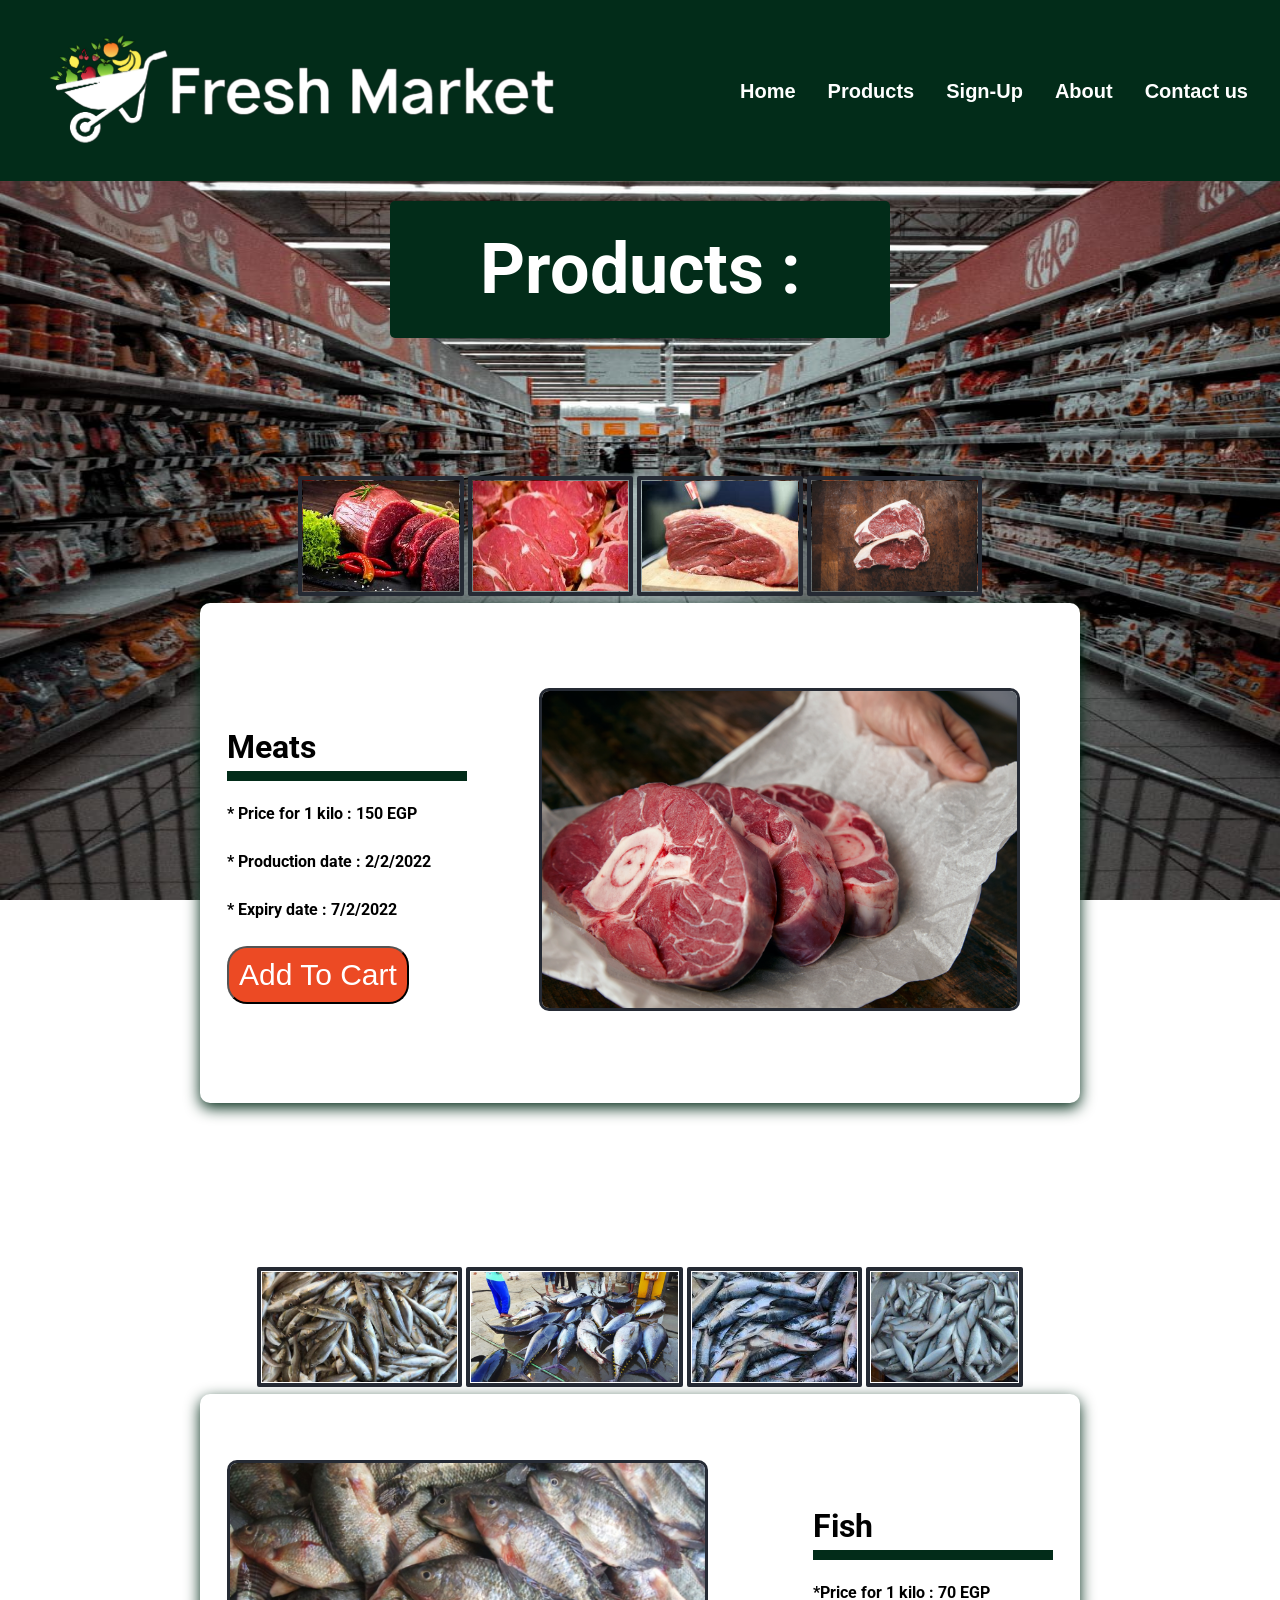
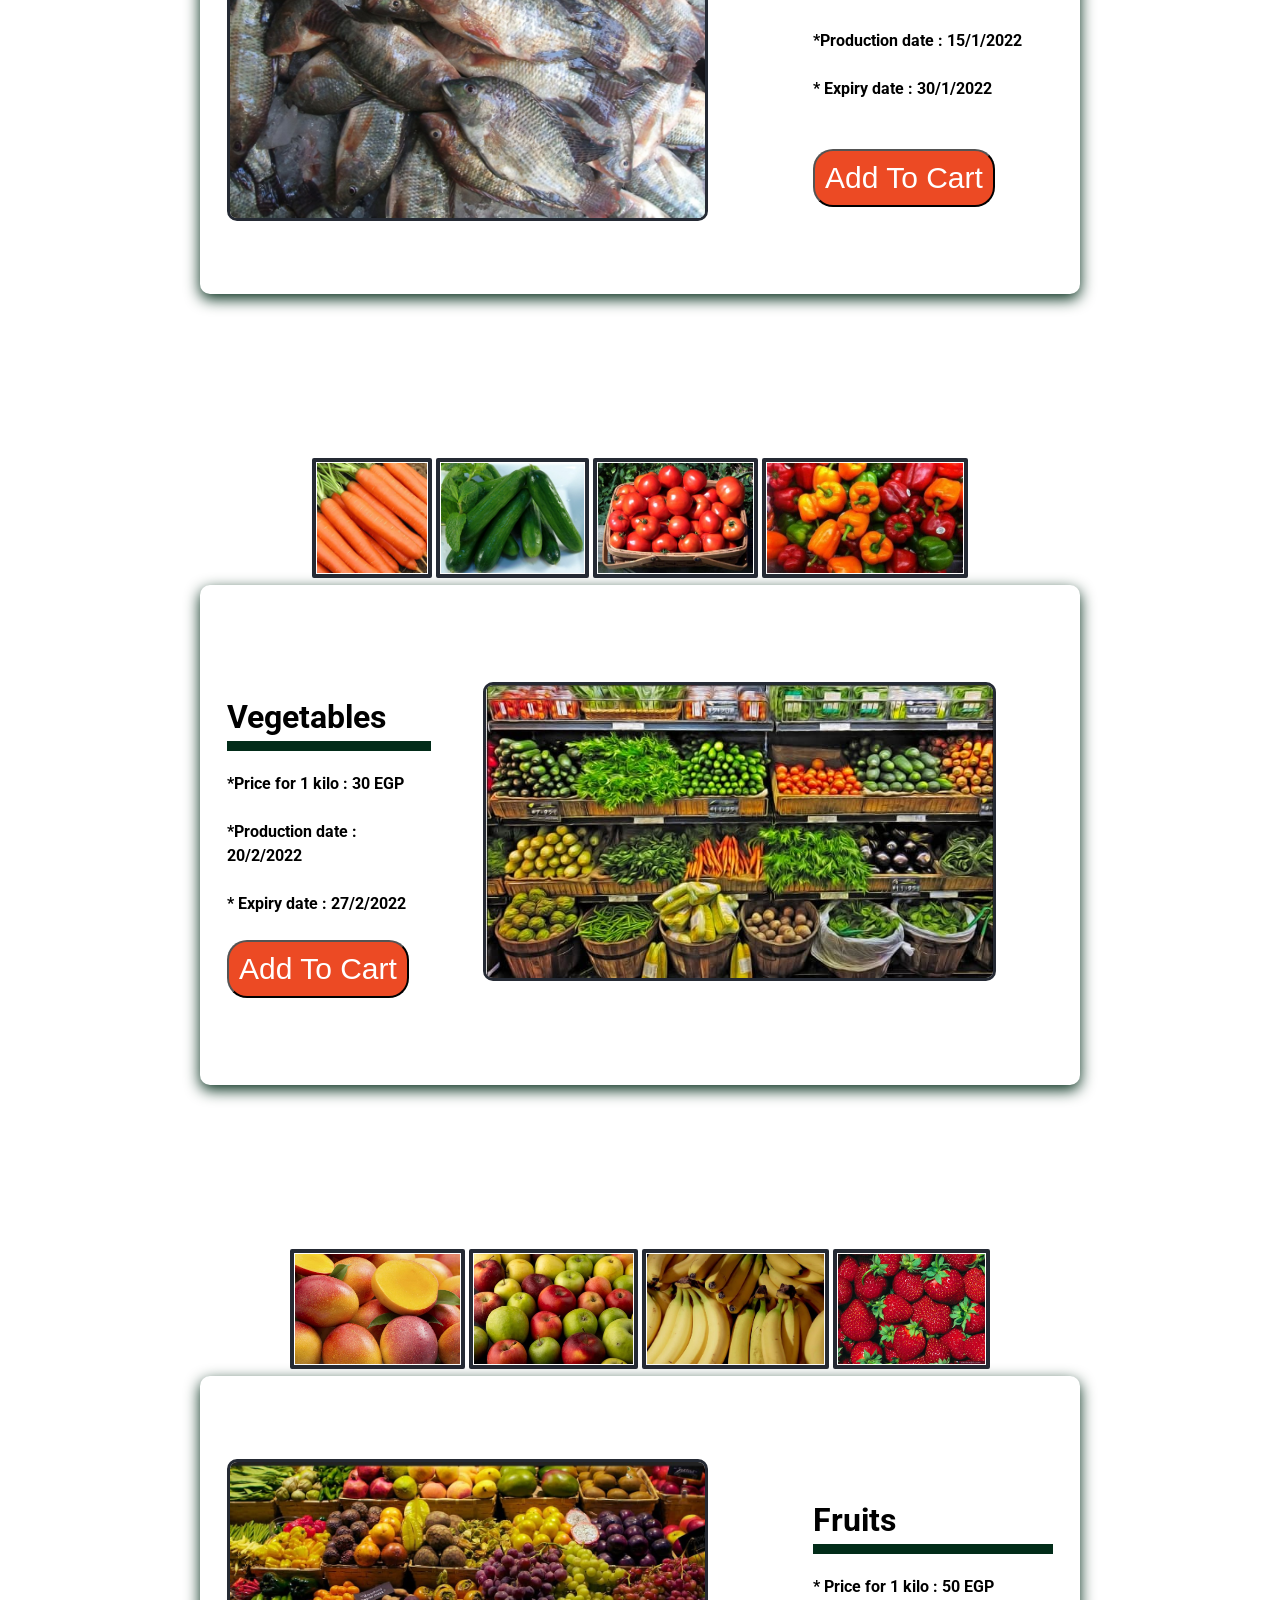
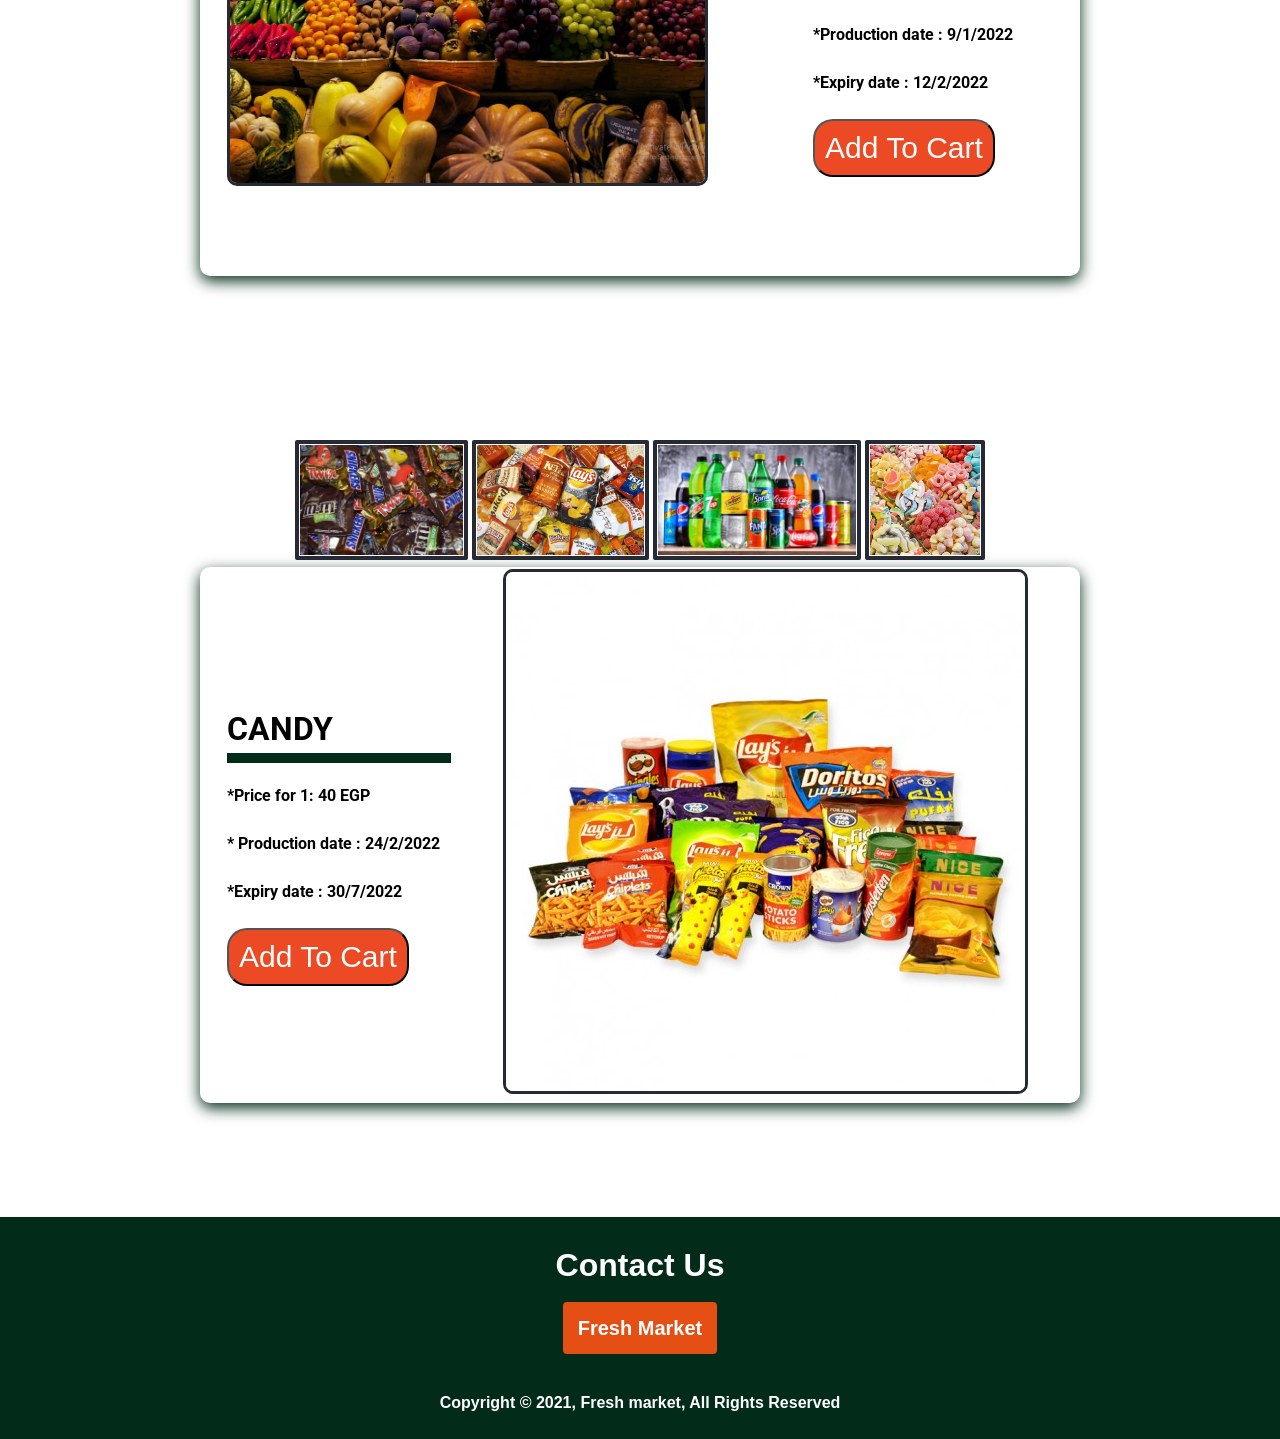
<file: services.html>
﻿<!DOCTYPE html>
<html>
    <head>
        <html lang="en">
     <head>
         <meta charest="UTF-8">
         <meta name="viewport" content="width=device-width, initial-scale=1.0">
         <title>Services</title>
         <link rel="stylesheet" href="./css/style.css">
         <link rel="stylesheet" href="css/services.css">
        <style>
            body {
                background-image: url(img/photo_2022-01-02_11-54-26.jpg ) ;
                background-repeat: no-repeat;
                background-attachment: fixed; 
                 background-size: 100% 100%;     
                    }
        </style>
        
    </head>
    <body id="home">
        <nav id="navbar" class="bg-dark">
            <div class="logo">
                <a href="#showcase"><img src="./img/logo-removebg-preview.png" alt="logo"></a>
            </div>
            <ul>
               <li><a href="index.html"><font_size>Home</font_size> </a></li>
               <li><a href="Product.html">Products </a></li>
               <li><a href="Sign-up.html" >Sign-Up</a></li>
               <li> <a href="About.html">About</a></li>
               <li><a href="Contact.html">Contact us</a></li>
            </ul>
        </nav>
<!--*************************************************************************************************************-->
          
<script>
    function msg(){
        alert('The product you chose has been added to the shopping cart, and you will receive a message on the phone number you registered with');
    }
</script>

<div class="team" style="background-color: #022c19; margin: auto;  width: 500px; border-radius: 5px;" >
    <h1 style="font-size: 70px; text-align: center; padding: 1rem; margin-top: 20px; color: #fff;">Products :</h1>     
</div>

<br> <br> 
<div class="container" >
    <centre>
    <table id="dr1" >
        <center>
        <div class="thumb">
            <img onmousedown="preview.src=Room2.src"  src="img/OIP.jpg">
            <img onmousedown="preview.src=Room2.src"  src="img/OIP (1).jpg">
            <img onmousedown="preview.src=Room2.src"  src="img/OIP (2).jpg">
            <img onmousedown="preview.src=Room2.src"  src="img/kyle-mackie-QH8SHBARVVk-unsplash.jpg">
            
        </div>
        </center>
        
        <tr>
            
            <td class ="mmm">
                <h1 >  Meats </h1>
                <h4>* Price for 1 kilo : 150 EGP</h4>
                <br>
                <h4>* Production date : 2/2/2022</h4>
                <br>
                <h4>* Expiry date : 7/2/2022</h4>
                <br>
                <input class ="a" type="button" onclick="msg()" value="Add To Cart">
                
                <br>
                
            </td>
            <td>
                <img class=dd src="img/closeup-three-cosher-meat-steaks-with-bone-dinner.jpg">
            </td>
        </tr>
    </table>
    </centre>
    <br>
    
</div>
<div class="container" >
    <centre>
    <table id="dr2" >
        <center>
            <div class="thumb">
                <img onmousedown="preview.src=Room2.src"  src="img/R (2).jpg">
                <img onmousedown="preview.src=Room2.src"  src="img/R (1).jpg">
                <img onmousedown="preview.src=Room2.src"  src="img/images.jpg">
                <img onmousedown="preview.src=Room2.src"  src="img/3909790676.jpg">
               
            </div>
            </center>
        <tr>
            <td>
                <img class="ff" src="img/R (3).jpg">
            </td>
            <td class="fff">
                <h1> Fish</h1>
                <h4>*Price for 1 kilo : 70 EGP </h4>
                <br>
                <h4> *Production date : 15/1/2022 </h4>
                <br>
                <h4>* Expiry date : 30/1/2022</h4>
                <br>
                
                <br>
                <input class ="a" type="button" onclick="msg()" value="Add To Cart">
                <br>
                
            </td>
            
        </tr>
    </table>
    </centre>
    <br>
    
</div>
<div class="container" >
    <centre>
    <table id="dr3">
        <center>
            <div class="thumb">
                <img onmousedown="preview.src=Room2.src"  src="img/photo_2022-01-03_00-27-56.jpg">
                <img onmousedown="preview.src=Room2.src"  src="img/photo_2022-01-03_00-29-33.jpg">
                <img onmousedown="preview.src=Room2.src"  src="img/photo_2022-01-03_00-29-39.jpg">
                <img onmousedown="preview.src=Room2.src"  src="img/photo_2022-01-03_00-29-44.jpg">
                
            </div>
            </center>
        <tr>
            <td >
                <h1> Vegetables</h1>
                <h4>*Price for 1 kilo : 30 EGP</h4>
                <br>
                <h4> *Production date : 20/2/2022</h4>
                <br>
                <h4>* Expiry date : 27/2/2022 </h4>
                <br>
                <input class ="a" type="button" onclick="msg()" value="Add To Cart">
                
            </td>
            <td>
                <img class ="oo" src="img/photo_2022-01-03_00-22-17.jpg">
            </td>
        </tr>
    </table>
    </centre>
    <br>
    
</div>
<div class="container" >
    <centre>
    <table id="dr4">

        <center>
            <div class="thumb">
                <img onmousedown="preview.src=Room2.src"  src="img/photo_2022-01-03_00-42-18.jpg">
                <img onmousedown="preview.src=Room2.src"  src="img/photo_2022-01-03_00-40-39.jpg">
                <img onmousedown="preview.src=Room2.src"  src="img/photo_2022-01-03_00-40-33.jpg">
                <img onmousedown="preview.src=Room2.src"  src="img/photo_2022-01-03_00-40-25.jpg">
                
            </div>
            </center>
        <tr>
            <td>
                <img class="vv" src="img/photo_2022-01-03_00-43-58.jpg">
            </td>
            <td class="vvv">
                <h1> Fruits </h1>
                <h4>* Price for 1 kilo : 50 EGP</h4>
                <br>
                <h4>  *Production date : 9/1/2022 </h4>
                <br>
                <h4>*Expiry date : 12/2/2022</h4>
                <br>
                <input class ="a" type="button" onclick="msg()" value="Add To Cart">

                
            </td>
            
        </tr>
    </table>
    </centre>
    <br>
    
</div>

<div class="container" >
    <centre>
    <table id="dr1" >
        <center>
            <div class="thumb">
                <img onmousedown="preview.src=Room2.src"  src="img/photo_2022-01-03_01-20-39.jpg">
                <img onmousedown="preview.src=Room2.src"  src="img/photo_2022-01-03_01-06-34.jpg">
                <img onmousedown="preview.src=Room2.src"  src="img/photo_2022-01-03_01-37-10.jpg">
                <img onmousedown="preview.src=Room2.src"  src="img/photo_2022-01-03_01-40-02.jpg">
                
            </div>
            </center>
        <tr>
            <td>
                <h1 >  CANDY </h1>
                <h4>*Price for 1: 40 EGP</h4>
                <br>
                <h4> * Production date : 24/2/2022 </h4>
                <br>
                <h4>*Expiry date : 30/7/2022</h4>
                <br>
                <input class ="a" type="button" onclick="msg()" value="Add To Cart">
                <br>
                
            </td>
            <td>
                <img src="img/new-13.jpg">
            </td>
        </tr>
    </table>
    </centre>
    <br>
    
</div>




<footer id="contact" class="text-center py-1 bg-dark">
    <h1> Contact Us</h1><br>
    <h3 ><a  class="foot"href="https://mail.google.com/mail/u/0/#inbox">Fresh Market</a></h3>
    <br><br>

      <p>Copyright &copy; 2021, Fresh market, All Rights Reserved</p>

    </footer>

                
    </body>
</html>
</file>
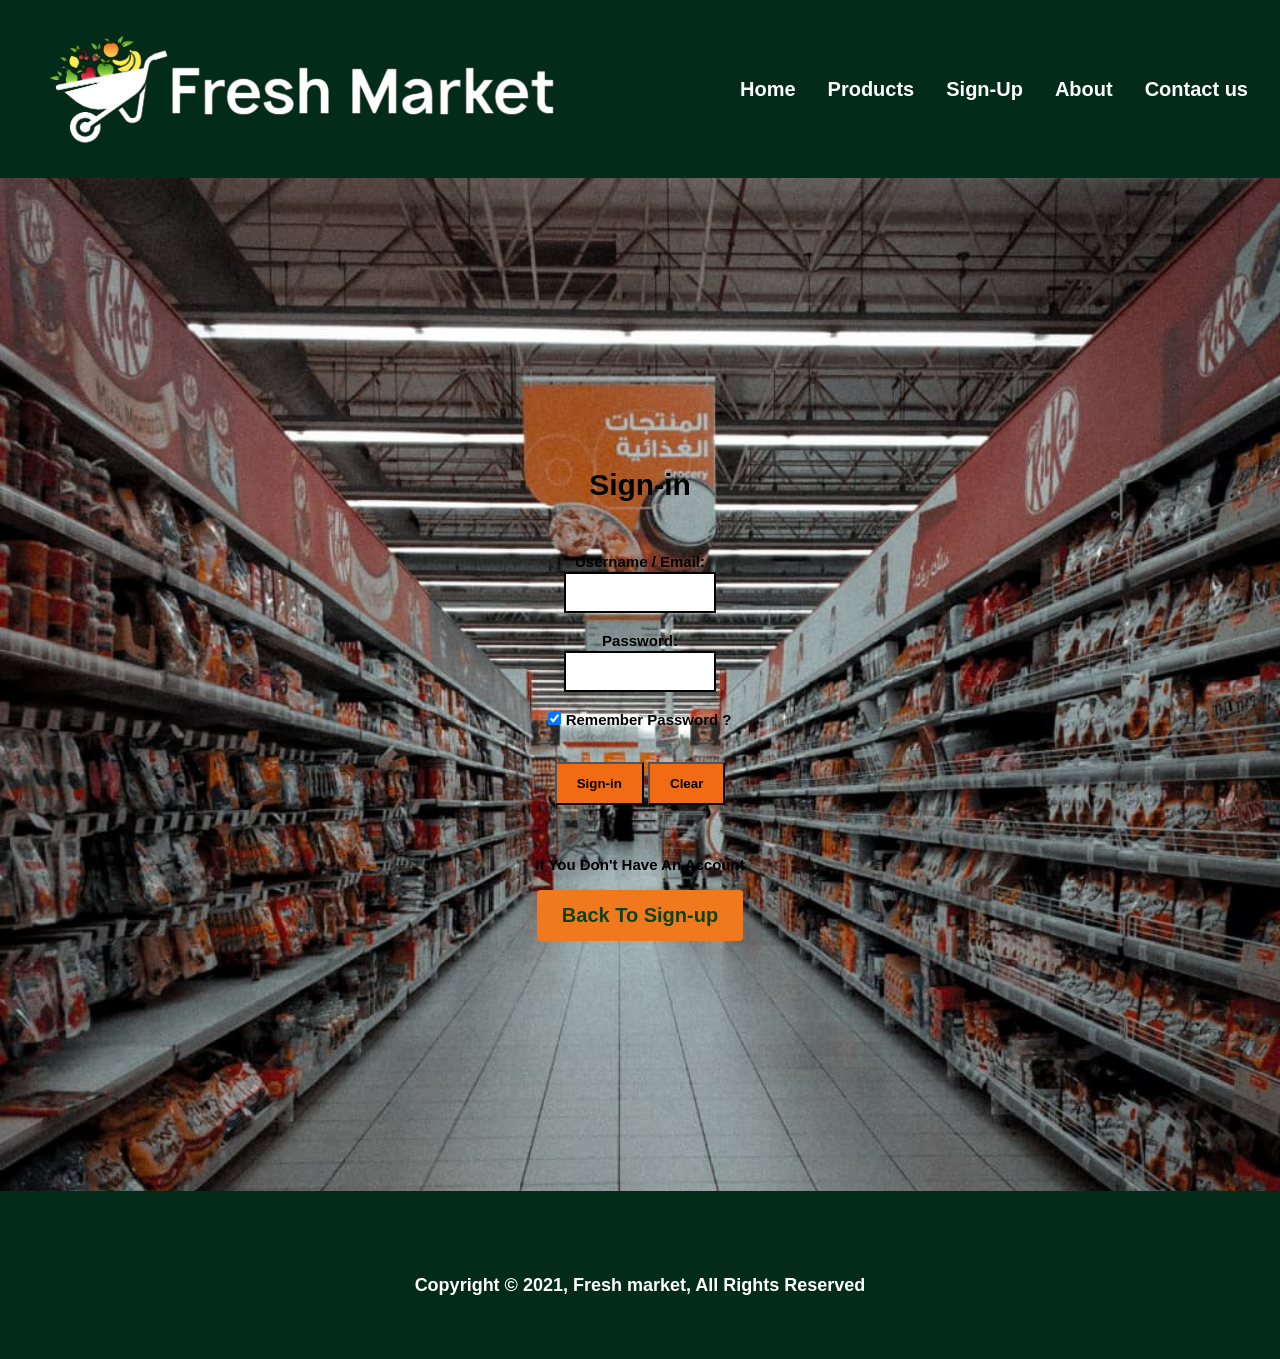
<file: Sign-in.html>
﻿<!DOCTYPE html>

<html lang="en">

<head>
    <title> Sign in</title>
    <link rel="stylesheet" href="css/Sign-in.css">

</head>

<body>
       <nav id="navbar" class="bg-dark">
        <div class="logo">
            <a href="#showcase"><img src="./img/logo-removebg-preview.png" alt="logo"></a>
        </div>
        <ul>
           <li><a href="index.html"><font_size>Home</font_size> </a></li>
           <li><a href="Product.html">Products </a></li>
           <li><a href="Sign-up.html" >Sign-Up</a></li>
           <li> <a href="About.html">About</a></li>
           <li><a href="Contact.html">Contact us</a></li>
        </ul>
    </nav>

    <div class="Sign-in">
        <h1>Sign-in</h1>
        <br><br><br>
        <form>
            <label for="username">Username / Email:</label><br>
            <input type="text" name="Email"><br><br>
            <label for="Password">Password: </label><br>
            <input type="password" name="Password">
            <label>
                <br><br>
            <input type="checkbox" name="remember me" value="" checked>
                    Remember Password ? </label><br><br><br>

            <input type="submit" value="Sign-in">
            <input type="reset" value="Clear">

        </form>
        <br><br><br><br>
        <p>If You Don't Have An Account</p><br>
        <a class=wd href="Sign-up.html">Back To Sign-up </a>

    </div>
    <footer class="text-center">
        <br><br><br><br>

          <p>Copyright &copy; 2021, Fresh market, All Rights Reserved</p>
          
        <br><br><br>
    </footer>




</body>

</html>
</file>
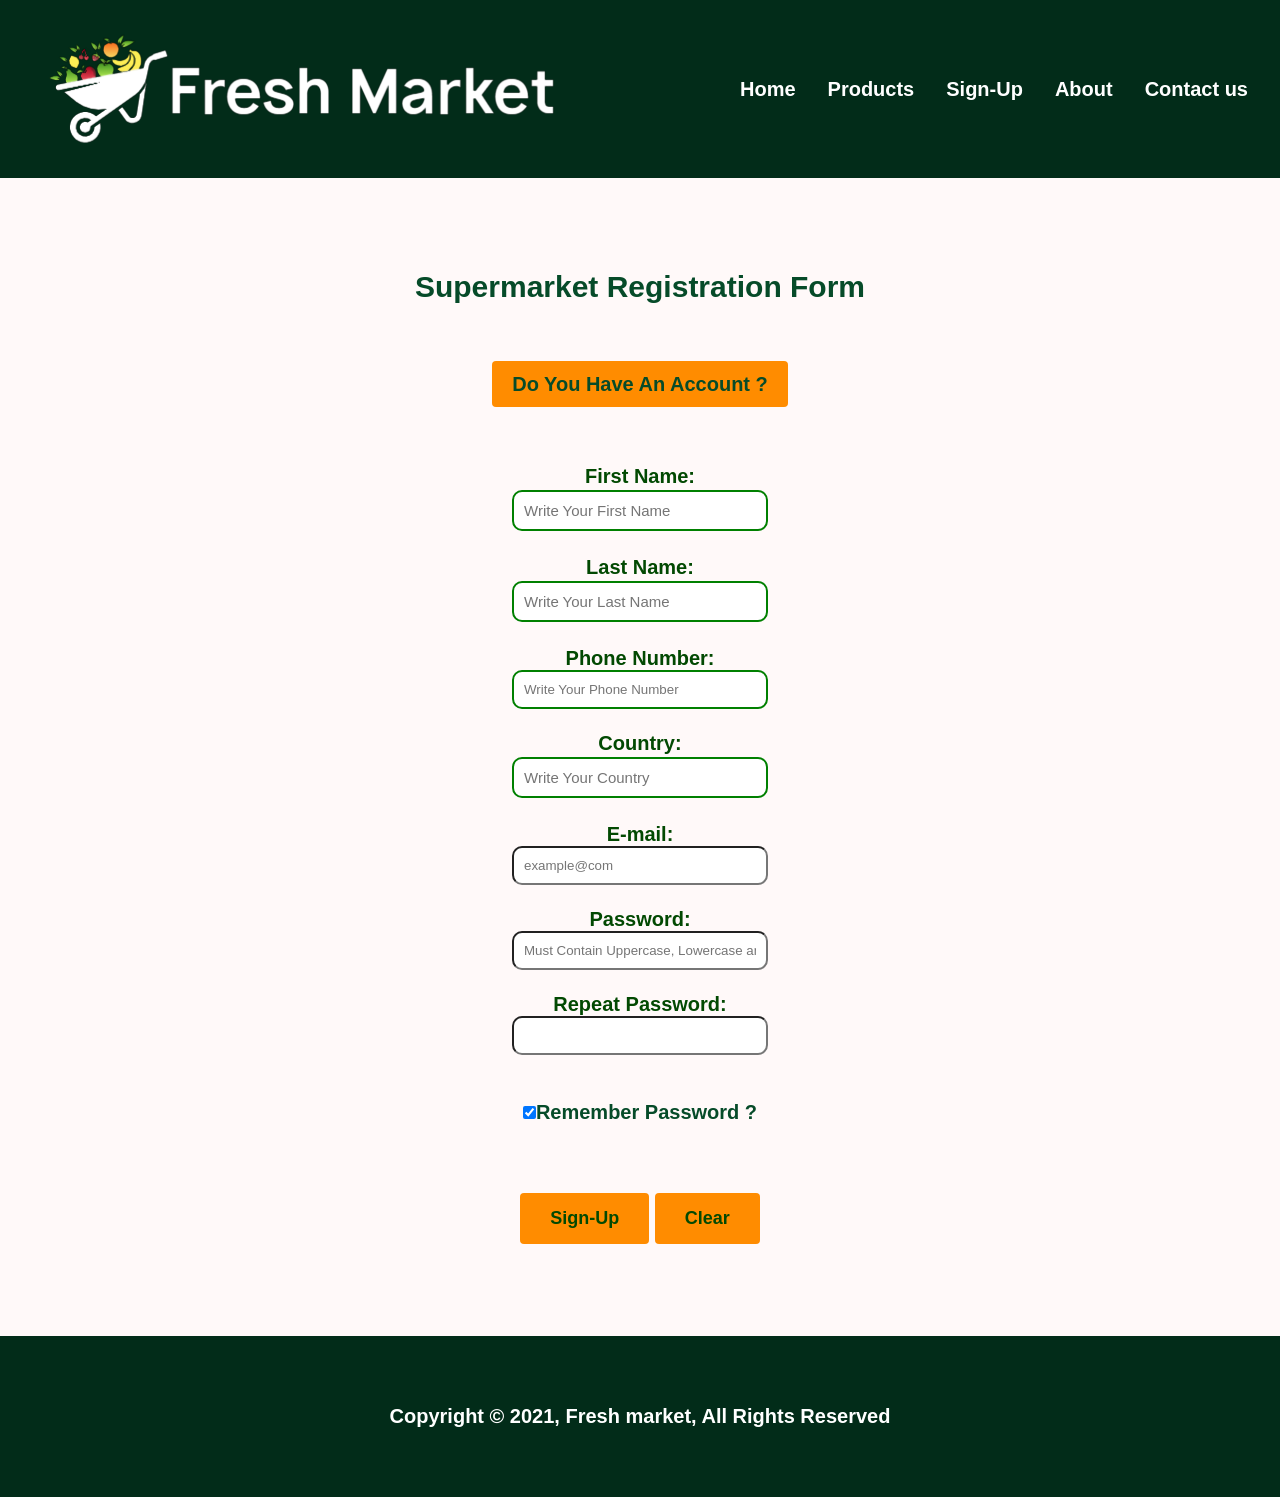
<file: Sign-up.html>
﻿<!DOCTYPE html>
<meta charset="en">
<html lang="en">

<head>
    <link rel="stylesheet" href="css/Sign-up.css">
    <title>Sign-Up</title>
    
</head>

<!-- Sign-up Form-->

<body>
    <nav id="navbar" class="bg-dark">
        <div class="logo">
            <a href="#showcase"><img src="./img/logo-removebg-preview.png" alt="logo"></a>
        </div>
        <ul>
           <li><a href="index.html"><font_size>Home</font_size> </a></li>
           <li><a href="Product.html">Products </a></li>
           <li><a href="Sign-up.html" >Sign-Up</a></li>
           <li> <a href="About.html">About</a></li>
           <li><a href="Contact.html">Contact us</a></li>
        </ul>
    </nav>

      <br><br><br><br>

    <header>
        <h2 style="text-align: center">Supermarket Registration Form </h2>
    </header>
      
      <br><br><br>
    
    <form>
        <div class="Sign-up">
            <a href="Sign-in.html" class=cla >Do You Have An Account ?</a><br><br><br><br>

            <!-- FIsrtName Input-->

            <label for="Fname">First Name: </label><br>
            <input type="text" name="Fname" value="" placeholder="Write Your First Name" required><br><br>
            <!-- LastName Input-->
            <label for="Lname">Last Name: </label><br>
            <input type="text" name="Lname" value="" placeholder="Write Your Last Name" required><br><br>
            <!-- Phone Number Input-->
            <label for="PhoneNum">Phone Number: </label><br>
            <input type="number" name="PhoneNum" value="" placeholder="Write Your Phone Number" required><br><br>
            <!-- Country Input-->
            <label for="Country">Country: </label><br>
            <input type="text" name="Country" value="" placeholder="Write Your Country" required><br><br>
            <!-- Email Input-->
            <label for="email">E-mail: </label><br>
            <input type="email" name="email" value="" placeholder="example@com" required><br><br>
            <!-- Pass Input-->
            <label for="Password">Password: </label><br>
            <input type="password" name="Password" value="" placeholder="Must Contain Uppercase, Lowercase and Numbers" required><br><br>
            <!-- Repeat Pass Input-->
            <label for="Password">Repeat Password: </label><br>
            <input type="password" name="Password" value="" required><br><br><br>

            <input class=ss type="checkbox" name="remember me" value="" checked>Remember Password ? </label><br><br><br><br>
            <!-- Submit Input-->
            <input class=er  type="submit" value="Sign-Up">
            <!-- Resert Input-->
            <input class=er type="reset" value="Clear">

        </div>

    </form>
      <br><br><br><br>

        <footer id="contact" class="text-center py-1 bg-dark"> 
            <br><br><br> 
              <p>Copyright &copy; 2021, Fresh market, All Rights Reserved</p>
            <br><br><br>
  
         </footer>
          
  
</body>

</html>
</file>
<file: css/style.css>
/*report font */
@import url('https://fonts.googleapis.com/css2?family=Roboto:wght@400;700&display=swap');
html , body{
    font-family: 'Roboto', sans-serif ;
    line-height:1.5 ;
}
*{
    margin: 0;
    padding: 0;
    box-sizing: border-box;
}

a{
    text-decoration: none;
}
.container{
    max-width: 100%;
    margin: 20;
}
.bg-dark{
    background-color: #022c19;
    color:#fff;
}
.text-primary{
    color:#1c8c11;
}
/* navbar*/
#navbar{
    display:flex;
    justify-content: space-between;
    align-items: center;
    padding: 1rem;
    position: sticky;
    top:0;
    z-index: 1 ;
}
#navbar .logo img{
    widows: 80px;
}
#navbar  ul{
    list-style: none;
    display: flex;
}
#navbar ul li a{
    color:#fff;
    padding:1rem;

}
#navbar ul li a:hover{
    background-color: #EC4A24;
    border-radius: 5px ;
}
.text-center{
    text-align: center;
    font-family: 'Lucida Sans', 'Lucida Sans Regular', 'Lucida Grande', 'Lucida Sans Unicode', Geneva, Verdana, sans-serif;
}
.l-heading{
    font-size: 3rem;
    text-transform: uppercase;
}
.py-1{
    padding: 1.5rem 0;
}
.btn{
    text-align: center;
    width: 200px;
    height: 70px;
    border-radius: 150;
   background-color:#FA4024;
   color:#fff;
   font-size: x-large;
   padding: 0.75rem 1.5rem ;
   border-radius: 5px;
}
.btn:hover{
    background-color:#BB5526
}
.box-shadow{
    box-shadow: 0 0 2px #00871b  ;
}
/* showcase */
#showcase{
    background-color: #252A34 ;
    background-repeat:no-repeat ;
    background-attachment: fixed;
    background-image: url(../img/unnamed.jpg) ;
    background-size: cover;
    color:rgba(255, 255, 255, 0.993);
    height: 100vh;
}
.row {
    background-color: rgb(74, 175, 54);
}
#showcase .showcase-content{
    display:flex;
    flex-direction: column;
    align-items: center;
    justify-content: center;
    height: 100%;
    background-color:rgba(0, 0, 0, 0.8);
    padding:1rem;
}
/*.subtitle{
    
    font-size: 2rem;
    font-weight: 700;
    font-family: 'courgette', cursive;
}*/
p{
    font-weight: bold;
}
.bg-light{
    background-color:#635b5b67;
    color:#66748f
}
#about .about-content {
    display: flex;
    align-items: center;
    justify-content: center;
    padding: 1.5rem;
}
#about .about-content div
#about .about-content img{
    flex:1;
}
#about .about-content img{
    width: 50%;
    margin-left:2rem ;
    border: 5px solid rgba(41, 39, 39, 0.603);
}
/*section offers*/
video{
    background-size: cover;
    width: 100%;
    height: 40%;
    max-height: 10%;
    padding-top: 0px;
}
.foot {
    text-indent: 40px;
    padding:  15px ;
    color: rgb(255, 255, 255);
    background-color:  #e64f14;
}
a {
    text-decoration: none;
    padding: 12px 20px;
    border: none;
    border-radius: 4px;
    font-family: 'Lucida Sans', 'Lucida Sans Regular', 'Lucida Grande', 'Lucida Sans Unicode', Geneva, Verdana, sans-serif;
    font-weight: bold;
    font-size: 20px;
}

.mail {

    color:rgb(255, 255, 255);
}
</file>
<file: css/services.css>
body{
    background-image: url("../img/photo_2022-01-02_11-54-26.jpg");
    background-size: cover;
}
.container {
    padding: 50px;
    margin: 40px;

}
.container table{
    margin: auto;
    background-color: white;
    width: 80%;
    height: 500px;
    box-sizing: border-box;
    border-radius: 10px;
    box-shadow: 0 5px 15px #022c19 ;
}
.container table tr td {
    padding: 0 25px;
}
.container table tr td h1{
    border-bottom: #022c19 solid 10px;
    display: block;
    font-size: 2em;
    margin-block-start: 0.67em;
    margin-block-end: 0.67em;
    margin-inline-start: 0px;
    margin-inline-end: 0px;
    font-weight: bold;
}
.container table tr td a {
    background-color:#EC4A24 ;
    color: white;
    font-size: 30px;
    padding: 10px;
    text-decoration: none;
    border-radius: 5px;
    
}
.container table tr td a:hover{
    background-color: #BB5526;
    color: white ;
}
.container table tr td img {
    border: solid #252a34;
    border-radius: 10px;
    width: auto;
    height: auto;
}
.container1 {
    padding: 30px;
    margin: 40px;

}
.container1 table{
    margin: auto;
    border: solid white;
    width: 80%;
    height: 500px;
    box-sizing: border-box;
    border-radius: 10px;
    box-shadow: 0 5px 15px grey ;
}

.container1 table tr td {
    padding: 0px 30px;
    text-align: center;
    font-size: 30px;
}



.container1 table tr td img{
   height: 200px;
   width: 200px;
}
.mmm{
    width: 290px;
}
.fff{
    width: 290px;
}
.vvv{
    width: 290px;
}
.oo{
    width: 170px;
    height: 150px;
    max-width: 90%;
    max-height: 90%;
    
}
.vv{
    width: 170px;
    height: 150px;
    max-width: 90%;
    max-height: 90%;
}
.ff{
    width: 170px;
    height: 150px;
    max-width: 90%;
    max-height: 90%;
    
}
.dd{
    width: 170px;
    height: 150px;
    max-width: 90%;
    max-height: 90%;
    margin-left: 20px;
}
.thumb img{

    border: 4px solid #252a34;
    border-radius: 2px;
    padding: 1px;
    margin: auto;
    
   
    height: 120px;
}
.thumb  img:hover{
    border-radius: 2px;
    border: 4px solid #252a34;
}
.a{
    background-color:#EC4A24 ;
    color: white;
    font-size: 30px;
    padding: 10px;
    text-decoration: none;
    border-radius: 20px;
}
</file>
<file: css/Sign-in.css>
#navbar{
    display:flex;
    justify-content: space-between;
    align-items: center;
    padding: 1rem;
    position: sticky;
    top:0;
    z-index: 1 ;
}
#navbar .logo img{
    widows: 80px;
}
#navbar  ul{
    list-style: none;
    display: flex;
}
#navbar ul li a{
    color:#fff;
    padding:1rem;

}
#navbar ul li a:hover{
    background-color: #EC4A24;
    border-radius: 5px ;
}

    
.bg-dark{
    background-color: #022c19;
    color:#fff;
}
*{
    margin: 0;
    padding: 0;
    box-sizing: border-box;
}
      body {
            background-image:url("../img/photo_2022-01-02_11-54-26.jpg");
            background-repeat:no-repeat ;
            background-size: cover;

            font-size: 15px;
            color: #000000;
            font-family: 'Lucida Sans', 'Lucida Sans Regular', 'Lucida Grande', 'Lucida Sans Unicode', Geneva, Verdana, sans-serif;
            font-weight: bold;
        }
        h1{
            text-align: center;
        }
        a {
            text-decoration: none;
            padding: 12px 20px;
            border: none;
            border-radius: 4px;
            font-family: 'Lucida Sans', 'Lucida Sans Regular', 'Lucida Grande', 'Lucida Sans Unicode', Geneva, Verdana, sans-serif;
            font-weight: bold;
            font-size: 20px;
        }
                                
        a.wd{
            background-color: rgb(240, 121, 30);
            color: rgb(15, 65, 19);
            padding: 14px 25px;
            text-align: center;
            text-decoration: none;
            display: inline-block;
        }       

        
        form {
            display: inline-block;
        }
        
        .Sign-in {
            text-align: center;
            padding: 290px 250px 250px 250px;
        }
        
        input[type=text] {
            color: black;
            font-size: 15px;
            width: 70%;
            padding: 10px;
            margin: 2px;
            border: 2px solid black;
            left: 10px;
        }
        
        input[type=password] {
            color: black;
            font-size: 15px;
            width: 70%;
            padding: 10px;
            margin: 2px;
            border: 2px solid black;
        }
        /* .reset {
            background-color: #4CAF50;
             Green 
            border: none;
            color: black;
            padding: 16px 32px;
            text-align: center;
            display: inline-block;
            font-size: 16px;
            margin: 4px 2px;
        }
       */
        
        input[type=submit] {
            background-color: #f06b13;
            color: black;
            font-weight: bold;
            padding: 12px 20px;
        }
        
        input[type=reset] {
            background-color: #f06b13;
            color: black;
            font-weight: bold;
            padding: 12px 20px;
        }
        .text-center{
            text-align: center;
            background-color: #022c19;
            color: white;
            font-size: large ;
            font-weight: bold;
            font-family: 'Lucida Sans', 'Lucida Sans Regular', 'Lucida Grande', 'Lucida Sans Unicode', Geneva, Verdana, sans-serif;

        }
</file>
<file: css/Sign-up.css>
#navbar{
    display:flex;
    justify-content: space-between;
    align-items: center;
    padding: 1rem;
    position: sticky;
    top:0;
    z-index: 1 ;
}
#navbar .logo img{
    widows: 80px;
}
#navbar  ul{
    list-style: none;
    display: flex;
}
#navbar ul li a{
    color:#fff;
    padding:1rem;

}
#navbar ul li a:hover{
    background-color: rgb(240, 121, 30);
    border-radius: 5px ;
}

    
.bg-dark{
    background-color: #022c19;
    color:#fff;
}
*{
    margin: 0;
    padding: 0;
    box-sizing: border-box;
}
    body {
        background-color: rgb(255, 249, 249);
        background-size: cover;
        font-size: 20px;
        font-family: 'Lucida Sans', 'Lucida Sans Regular', 'Lucida Grande', 'Lucida Sans Unicode', Geneva, Verdana, sans-serif;
        font-weight: bold;
        color: #064b29;
    }
    /* Div */
    h2{
        color:#064b29 ;
    }
    
    .Sign-up {
        text-align: center;
        position: relative;
    }
      a.cla{
        text-decoration: none;
        background-color: darkorange;
        padding: 12px 20px;
        border: none;
        border-radius: 4px;
        color: #064b29;

    }
    a {
        text-decoration: none;
        padding: 12px 20px;
        border: none;
        border-radius: 4px;
        color: #064b29;


    }
    
    input[type=text] {
        border-radius: 10px;
        color: rgb(169, 100, 28);
        font-size: 15px;
        width: 20%;
        padding: 10px;
        margin: 2px;
        border: 2px solid green;
    }
    
    input[type=number] {
        border-radius: 10px;
        width: 20%;
        padding: 10px;
        border: 2px solid green;
    }
    
    input[type=email] {
        border-radius: 10px;
        width: 20%;
        padding: 10px;
    }
    
    input[type=password] {
        border-radius: 10px;
        width: 20%;
        padding: 10px;
    }
    
    input[type=submit] {
        background-color:darkorange ;
        color: rgb(2, 73, 2);
        padding: 15px 30px;
        border: none;
        border-radius: 4px;
    }
    
    input[type=reset] {
        background-color: darkorange;
        color: rgb(2, 73, 2);
        padding: 15px 30px;
        border: none;
        border-radius: 4px;
    }
     input.er{
        font-size: large ;
        font-weight: bold;
    }
    input.ss{
      color: rgb(7, 0, 0);
    }
    .text-center{
        text-align: center;
        
    }
    label{
        color: rgb(2, 73, 2);
    }
</file>
